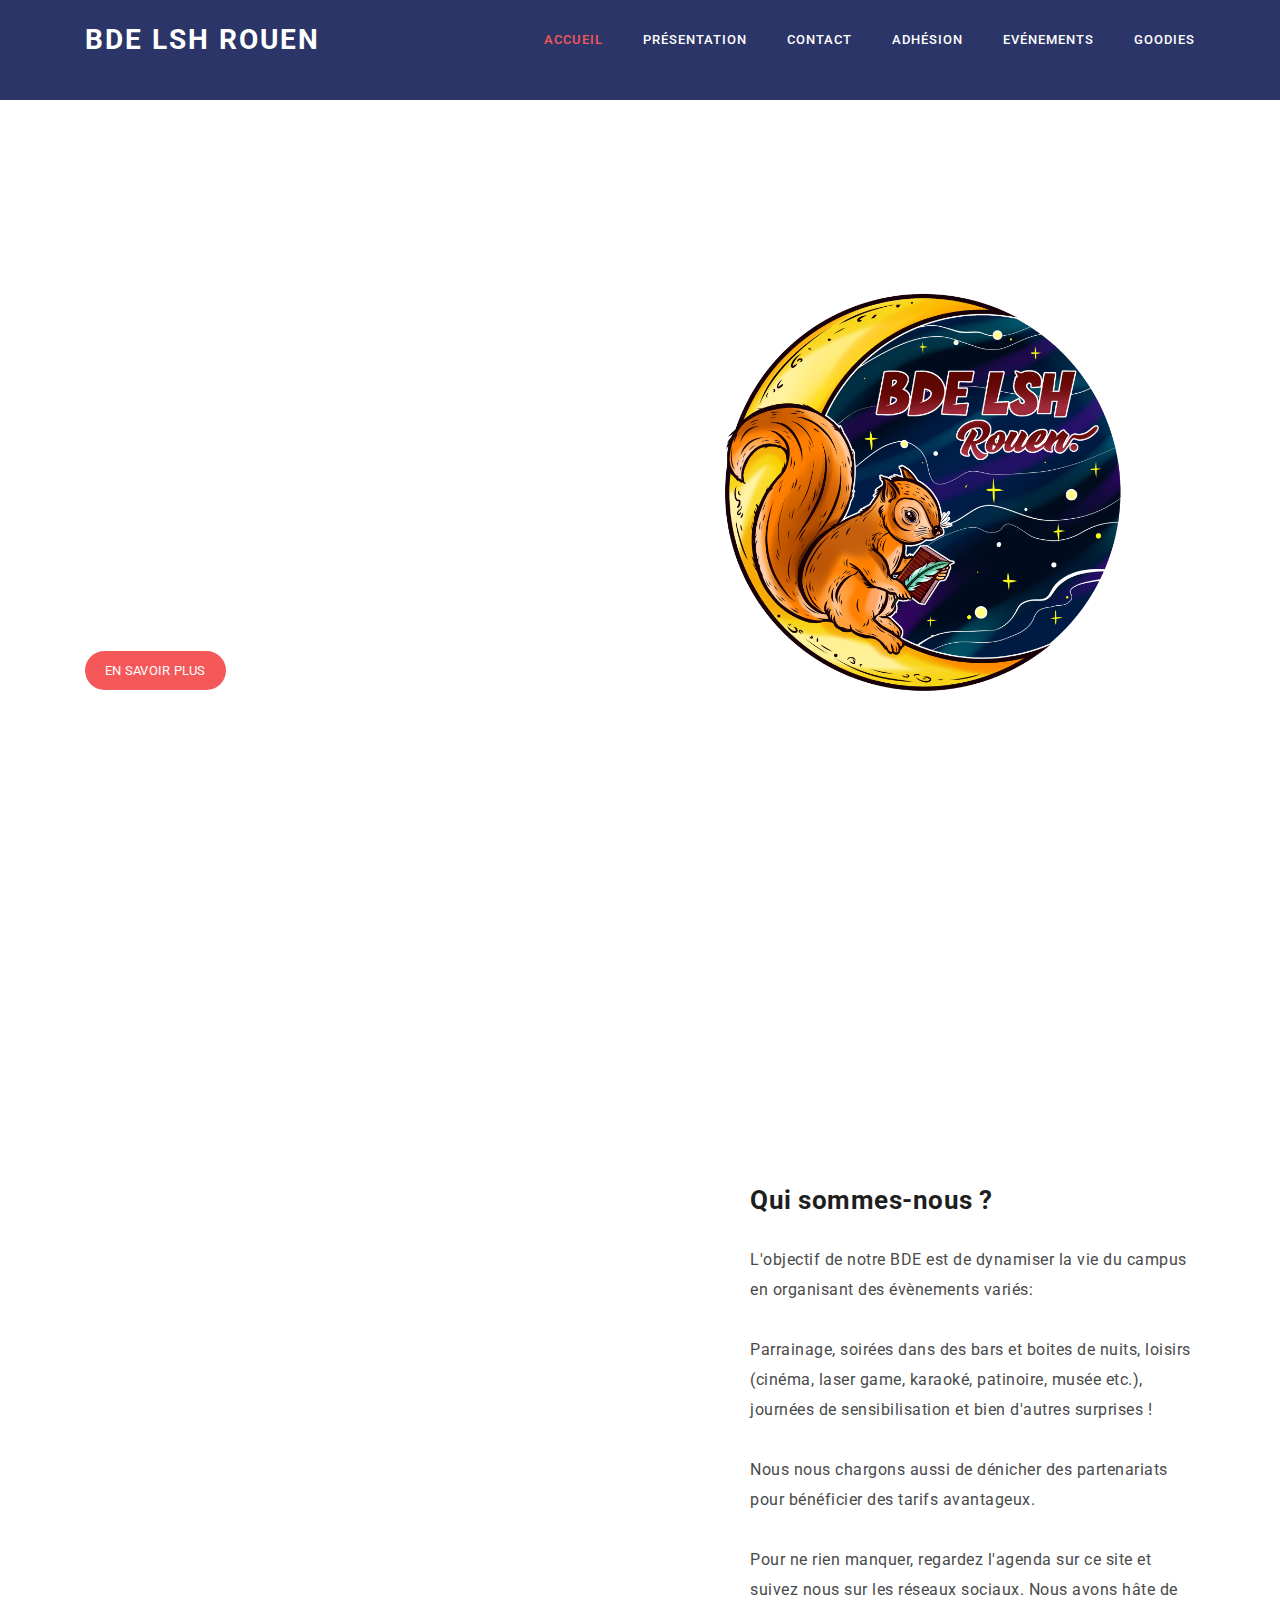
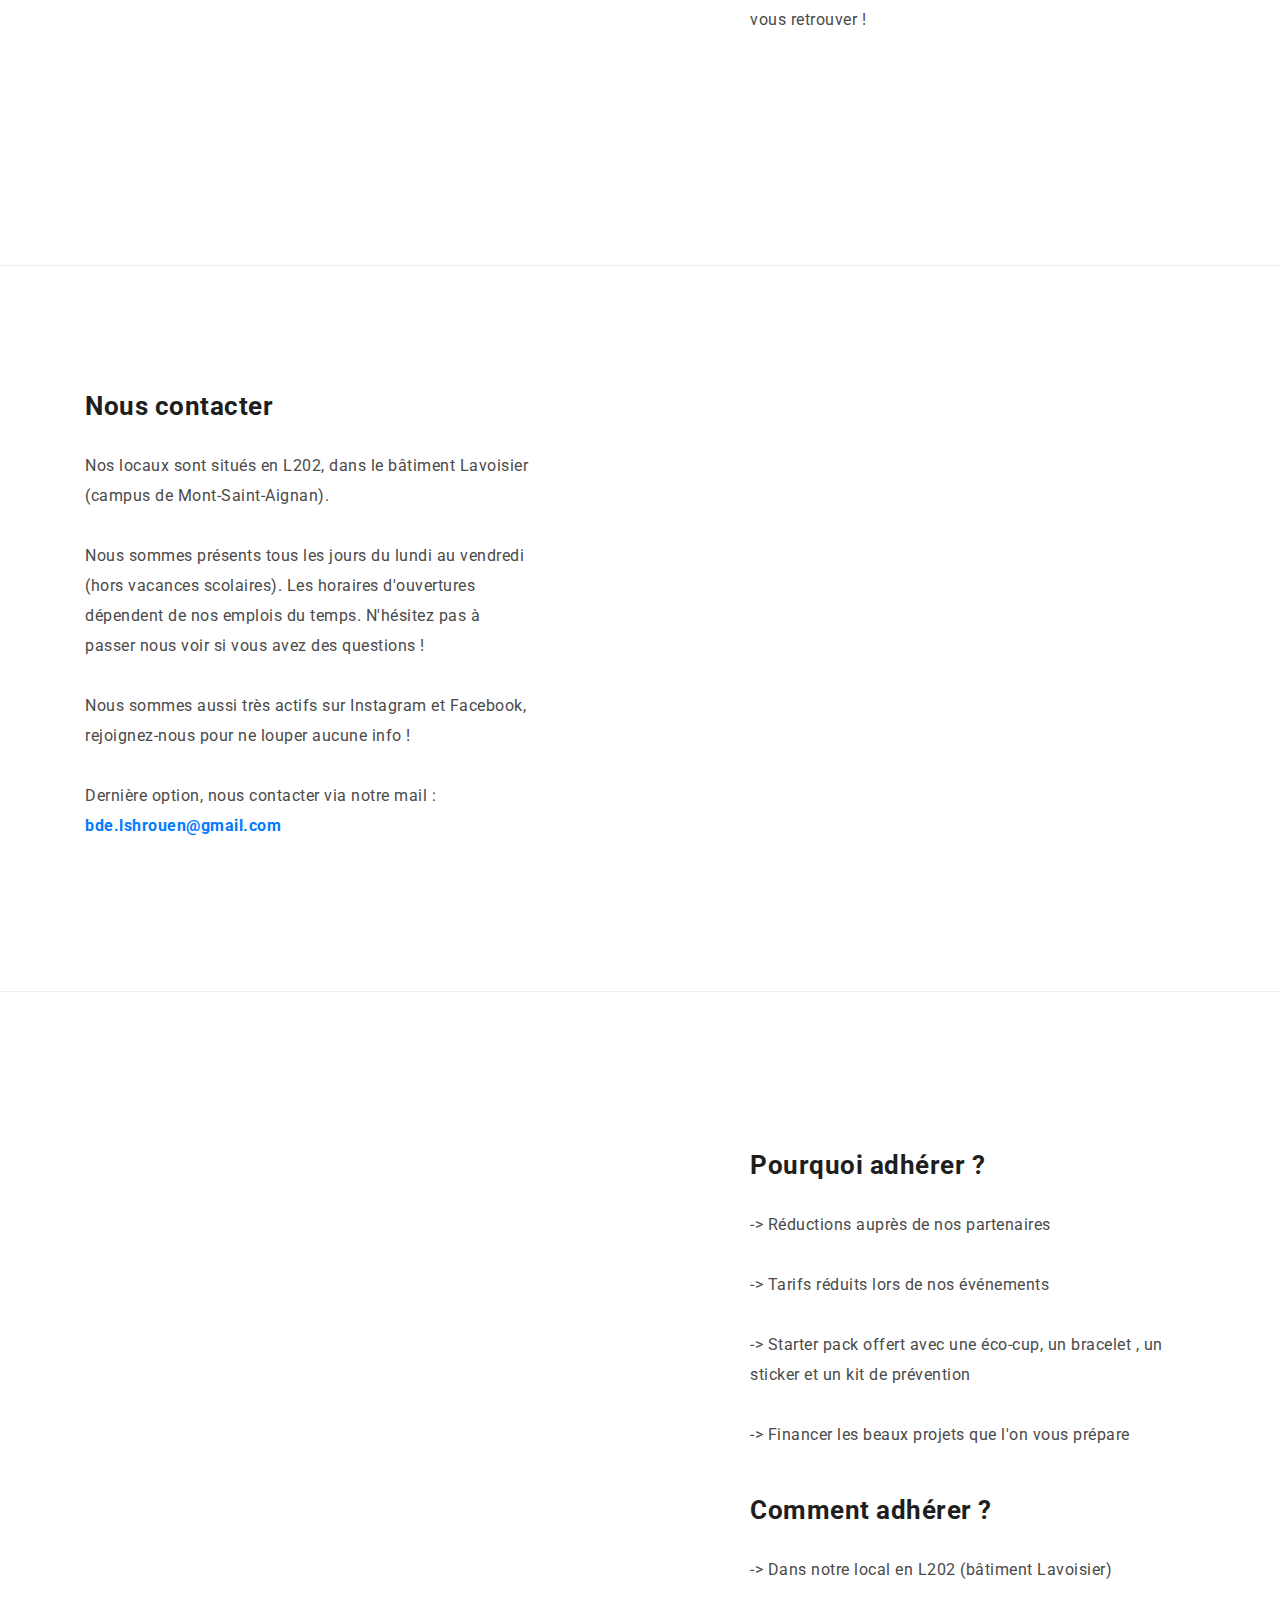
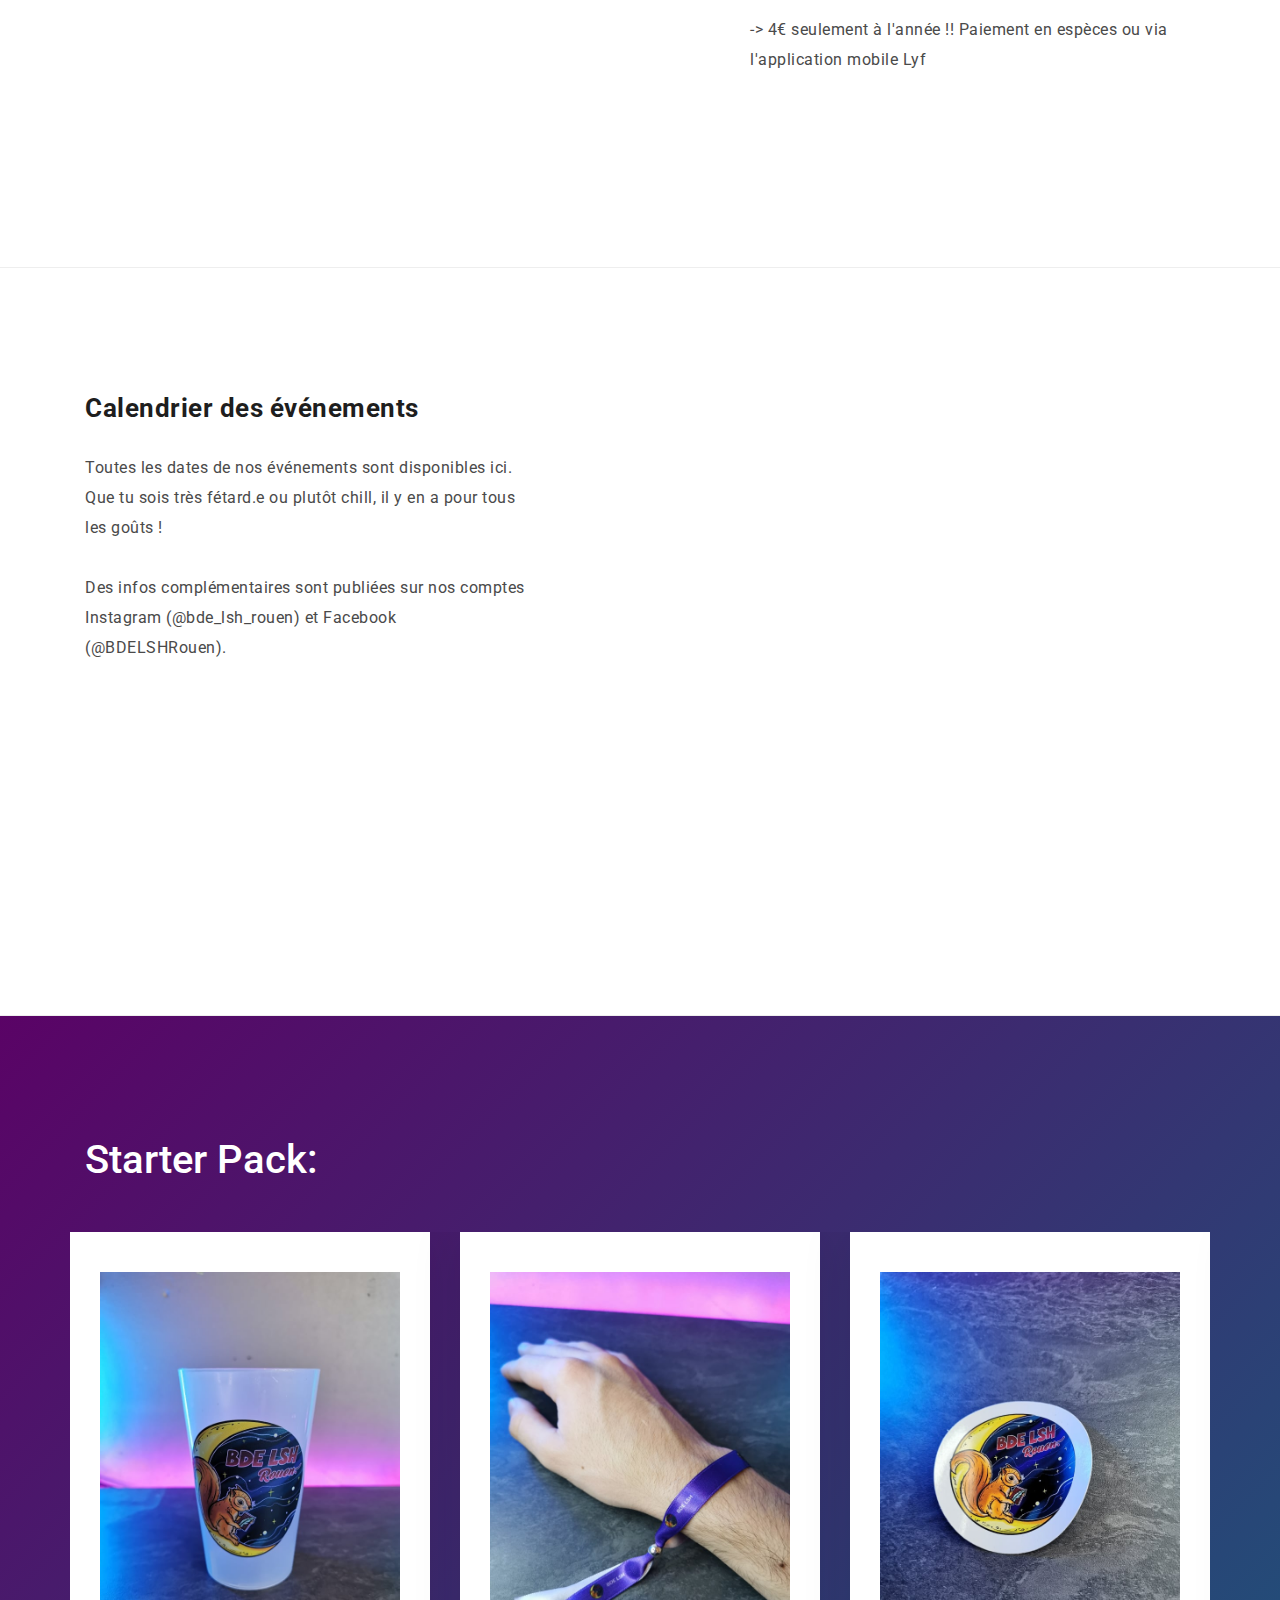
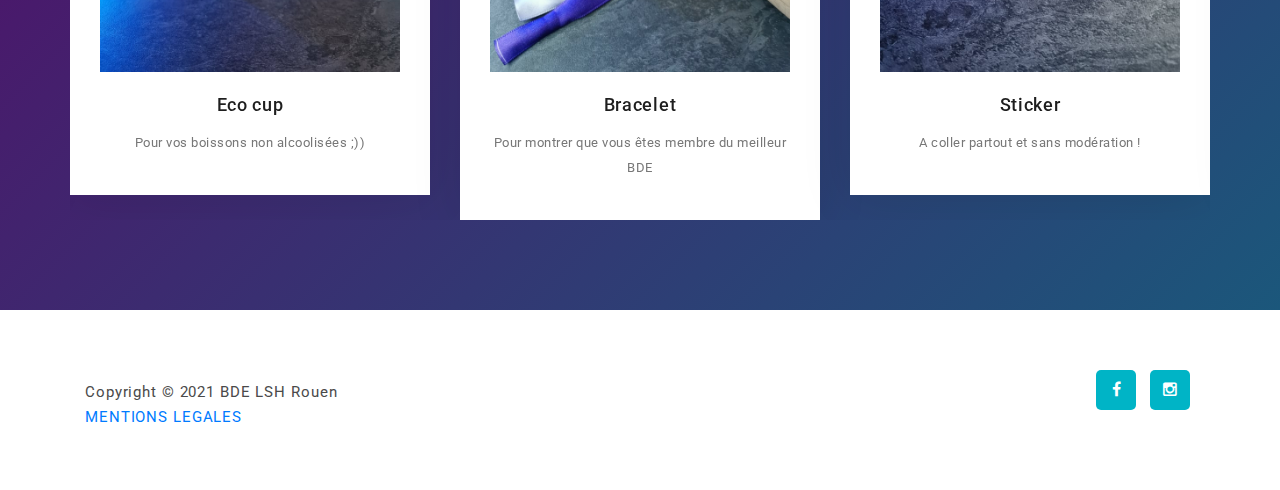
<file: html/index.html>
﻿<!DOCTYPE html>
<html lang="fr">

<head>
    <!--
                              ████
                          ████░░░░████
                        ██░░░░░░░░░░░░████
                      ██░░░░░░░░░░░░░░░░░░██
                      ██░░░░░░░░░░░░░░░░░░██
              ██    ██░░░░░░░░░░░░░░▒▒▒▒░░██
            ████    ██░░░░░░░░░░░░▒▒░░░░▒▒██
            ██░░████░░▒▒░░░░░░░░░░▒▒░░░░██
          ██░░░░░░░░░░▒▒░░░░░░░░▒▒░░░░░░██
        ██░░░░░░░░░░░░▒▒░░░░░░░░▒▒░░░░██
        ██░░░░░░░░░░░░▒▒░░░░░░░░▒▒▒▒██
      ██░░░░░░░░  ░░░░░░▒▒░░░░░░░░██
      ██░░░░░░  ██  ░░░░░░▒▒░░░░░░░░██
    ██░░░░░░░░░░  ░░░░▒▒░░░░▒▒░░░░░░██
    ██░░░░░░░░░░░░░░▒▒░░░░░░░░▒▒░░░░░░██
      ████░░░░░░░░██░░░░░░░░░░░░▒▒░░░░██
          ████████░░░░░░░░░░░░░░░░▒▒░░░░██
        ██▒▒░░    ▒▒░░░░░░▒▒░░░░░░▒▒░░░░██
        ██░░      ▒▒░░░░▒▒░░░░░░░░░░▒▒░░██
      ██░░▒▒░░▒▒▒▒░░░░▒▒░░░░░░░░░░░░▒▒░░██
      ██░░░░▒▒░░░░░░██░░▒▒▒▒░░░░░░░░▒▒██
        ██▒▒░░░░████░░▒▒░░░░░░░░░░░░▒▒██
        ██░░████░░░░░░░░░░░░░░░░░░░░██
        ██░░░░░░░░  ░░░░░░░░░░░░░░░░██
        ██▒▒░░      ░░░░░░░░░░░░░░██
      ████░░▒▒████  ░░▒▒░░░░░░░░██
    ██░░░░████    ██▒▒░░░░░░░░██
      ████      ██░░░░░░██████
              ██░░░░████
                ████
    -->
    <meta charset="utf-8">
    <meta name="viewport" content="width=device-width, initial-scale=1, shrink-to-fit=no">
    <meta name="description" content="">
    <meta name="author" content="Template Mo">
    <link href="https://fonts.googleapis.com/css?family=Roboto:100,300,400,500,700,900" rel="stylesheet">

    <title>BDE LSH Rouen</title>

    <!-- Additional CSS Files -->
    <link rel="stylesheet" type="text/css" href="assets/css/bootstrap.min.css">
    <link rel="stylesheet" type="text/css" href="assets/css/font-awesome.css">
    <link rel="stylesheet" type="text/css" href="assets/css/templatemo-art-factory.css">
    <link rel="stylesheet" type="text/css" href="assets/css/owl-carousel.css">

</head>

<body>


    <!-- ***** Preloader Start ***** -->
    <div id="preloader">
        <div class="jumper">
            <div></div>
            <div></div>
            <div></div>
        </div>
    </div>
    <!-- ***** Preloader End ***** -->
    <!-- ***** Header Area Start ***** -->
    <header class="header-area header-sticky">
        <div class="container">
            <div class="row">
                <div class="col-12">
                    <nav class="main-nav">
                        <!-- ***** Logo Start ***** -->
                        <a class="logo">BDE LSH Rouen</a>
                        <!-- ***** Logo End ***** -->
                        <!-- ***** Menu Start ***** -->
                        <ul class="nav">
                            <li class="scroll-to-section"><a href="#welcome" class="active">Accueil</a></li>
                            <li class="scroll-to-section"><a href="#about">Présentation</a></li>
                            <li class="scroll-to-section"><a href="#contact">Contact</a></li>
                            <li class="scroll-to-section"><a href="#adhesion">Adhésion</a></li>
                            <li class="scroll-to-section"><a href="#event">Evénements</a></li>
                            <li class="scroll-to-section"><a href="#services">Goodies</a></li>

                        </ul>
                        <a class='menu-trigger'>
                            <span>Menu</span>
                        </a>
                        <!-- ***** Menu End ***** -->
                    </nav>
                </div>
            </div>
        </div>
    </header>
    <!-- ***** Header Area End ***** -->
    <!-- ***** Welcome Area Start ***** -->
    <div class="welcome-area" id="welcome">

        <!-- ***** Header Text Start ***** -->
        <div class="header-text">
            <div class="container">
                <div class="row">
                    <div class="left-text col-lg-6 col-md-6 col-sm-12 col-xs-12" data-scroll-reveal="enter left move 30px over 0.6s after 0.3s">
			<h1>Bienvenue au <strong>BDE LSH</strong> Rouen !</h1>
                        <p>
                            Créé en 2021, il réunit les 12 filières de l'UFR LSH: LEA, LLCER (anglais, allemand et espagnol), Histoire, Géographie, Humanités, Lettres modernes, Musicologie, Philosophie, Sciences du langage et Métiers de la culture
                        </p>
                        <a href="#about" class="main-button-slider">En savoir plus</a>
                    </div>
                    <div class="col-lg-6 col-md-6 col-sm-12 col-xs-12" data-scroll-reveal="enter right move 30px over 0.6s after 0.3s">
                        <img src="assets/images/slider-icon.png" class="rounded img-fluid d-block mx-auto" alt="First Vector Graphic">
                    </div>
                </div>
            </div>
        </div>
        <!-- ***** Header Text End ***** -->
    </div>
    <!-- ***** Welcome Area End ***** -->
    <!-- ***** Features Big Item Start ***** -->
    <section class="section" id="about">
        <div class="container">
            <div class="row">
                <div class="col-lg-7 col-md-12 col-sm-12" data-scroll-reveal="enter left move 30px over 0.6s after 0.3s">
                    <img src="assets/images/Banniere_fb.png" class="rounded img-fluid d-block mx-auto" alt="App">
                </div>
                <div class="right-text col-lg-5 col-md-12 col-sm-12 mobile-top-fix">
                    <div class="left-heading">
                        <h5>Qui sommes-nous ?</h5>
                    </div>
                    <div class="left-text">
                        <p>
                            L'objectif de notre BDE est de dynamiser la vie du campus en organisant des évènements variés:<br><br>
                            Parrainage, soirées dans des bars et boites de nuits, loisirs (cinéma, laser game, karaoké, patinoire, musée etc.), journées de sensibilisation et bien d'autres surprises !<br><br>

                            Nous nous chargons aussi de dénicher des partenariats pour bénéficier des tarifs avantageux.<br><br>

                            Pour ne rien manquer, regardez l'agenda sur ce site et suivez nous sur les réseaux sociaux. Nous avons hâte de vous retrouver !
                        </p>
                    </div>
                </div>
            </div>
        </div>
    </section>
    <!-- ***** Features Big Item End ***** -->
    <!-- ***** Features Big Item Start ***** -->
    <section class="section" id="contact">
        <div class="container">
            <div class="row">
                <div class="left-text col-lg-5 col-md-12 col-sm-12 mobile-bottom-fix">
                    <div class="left-heading">
                        <h5>Nous contacter</h5>
                    </div>
                    <div class="left-text">
                        <p>
                            Nos locaux sont situés en L202, dans le bâtiment Lavoisier (campus de Mont-Saint-Aignan).
                            <br><br>
                            Nous sommes présents tous les jours du lundi au vendredi (hors vacances scolaires). Les horaires d'ouvertures dépendent de nos emplois du temps. N'hésitez pas à passer nous voir si vous avez des questions !
                            <br><br>
                            Nous sommes aussi très actifs sur Instagram et Facebook, rejoignez-nous pour ne louper aucune info !
                            <br><br>
                            Dernière option, nous contacter via notre mail : <a href="mailto:bde.lshrouen@gmail.com"><b>bde.lshrouen@gmail.com</b></a>
                        </p>
                    </div>
                </div>
                <div class="right-image col-lg-7 col-md-12 col-sm-12 mobile-bottom-fix-big" data-scroll-reveal="enter right move 30px over 0.6s after 0.3s">
                    <a href="https://www.facebook.com/BDELSHRouen">
                        <img src="assets/images/logo-facebook.png" class="rounded img-fluid d-block mx-auto" alt="App" style="width:200px;height:200px;">
                    </a>
                    <a href="https://www.instagram.com/bde_lsh_rouen/">
                        <img src="assets/images/logo-instagram.png" class="rounded img-fluid d-block mx-auto" alt="App" style="width:200px;height:200px;">
                    </a>
                </div>
            </div>
        </div>
    </section>
    <!-- ***** Features Big Item End ***** -->
    <!-- ***** Features Big Item Start ***** -->
    <section class="section" id="adhesion">
        <div class="container">
            <div class="row">
                <div class="col-lg-7 col-md-12 col-sm-12" data-scroll-reveal="enter left move 30px over 0.6s after 0.3s">
                    <img src="assets/images/Partenaires.png" class="rounded img-fluid d-block mx-auto" alt="App">
                </div>
                <div class="right-text col-lg-5 col-md-12 col-sm-12 mobile-top-fix">
                    <div class="left-heading">
                        <h5>Pourquoi adhérer ?</h5>
                    </div>
                    <div class="left-text">
                        <p>
                            -> Réductions auprès de nos partenaires
                            <br><br>
                            -> Tarifs réduits lors de nos événements
                            <br><br>
                            -> Starter pack offert avec une éco-cup, un bracelet , un sticker et un kit de prévention
                            <br><br>
                            -> Financer les beaux projets que l'on vous prépare
                        </p>
                    </div>
                    <div class="left-heading">
                        <h5>Comment adhérer ?</h5>
                    </div>
                    <div class="left-text">
                        <p>
                            -> Dans notre local en L202 (bâtiment Lavoisier)
                            <br><br>
                            -> 4€ seulement à l'année !!
                            Paiement en espèces ou via l'application mobile Lyf
                        </p>
                    </div>
                </div>
            </div>
        </div>
    </section>
    <!-- ***** Features Big Item End ***** -->
    <!-- ***** Features Big Item Start ***** -->
    <section class="section" id="event">
        <div class="container">
            <div class="row">
                <div class="left-text col-lg-5 col-md-12 col-sm-12 mobile-bottom-fix">
                    <div class="left-heading">
                        <h5>Calendrier des événements</h5>
                    </div>
                    <div class="left-text">
                        <p>
                            Toutes les dates de nos événements sont disponibles ici. Que tu sois très fétard.e ou plutôt chill, il y en a pour tous les goûts !
                            <br><br>
                            Des infos complémentaires sont publiées sur nos  comptes Instagram (@bde_lsh_rouen) et Facebook (@BDELSHRouen).
                        </p>
                    </div>
                </div>
                <div class="right-image col-lg-7 col-md-12 col-sm-12 mobile-bottom-fix-big" data-scroll-reveal="enter right move 30px over 0.6s after 0.3s">
                    <iframe src="https://calendar.google.com/calendar/embed?height=400&wkst=2&bgcolor=%23B39DDB&ctz=Europe%2FParis&title=Ev%C3%A9nements%20du%20BDE%20LSH%20Rouen&showTitle=0&showNav=1&showDate=1&showPrint=0&showTabs=0&showCalendars=0&showTz=0&src=YmRlLmxzaHJvdWVuQGdtYWlsLmNvbQ&color=%238E24AA" style="border-width:0" width="100%" height="500" frameborder="0" scrolling="no"></iframe>

                </div>
            </div>
        </div>
    </section>
    <!-- ***** Features Big Item End ***** -->

    <!-- ***** Features Small Start ***** -->
    <section class="section" id="services">
        <div class="container">
<h1 style="color:white;">Starter Pack:<br><br></h1>
            <div class="row">
                <div class="owl-carousel owl-theme">
                    <div class="item service-item">
                        <div class="">
                            <i><img src="assets/images/gobelet.jpg" alt=""></i>
                        </div>
                        <h5 class="service-title"><br>Eco cup</h5>
                        <p>Pour vos boissons non alcoolisées ;))</p>
                    </div>
                    <div class="item service-item">
                        <div class="">
                            <i><img src="assets/images/bracelet2.jpg" alt=""></i>
                        </div>
                        <h5 class="service-title"><br>Bracelet</h5>
                        <p>Pour montrer que vous êtes membre du meilleur BDE</p>
                    </div>
                    <div class="item service-item">
                        <div class="">
                            <i><img src="assets/images/sticker.jpg" alt=""></i>
                        </div>
                        <h5 class="service-title"><br>Sticker</h5>
                        <p>A coller partout et sans modération !</p>
                    </div>
                </div>
            </div>
        </div>
    </section>
    <!-- ***** Features Small End ***** -->
    <!-- ***** Footer Start ***** -->
    <footer>
        <div class="container">
            <div class="row">
                <div class="col-lg-7 col-md-12 col-sm-12">
                    <p class="copyright">Copyright &copy; 2021 BDE LSH Rouen</br><a href="MentionsLegales.txt">MENTIONS LEGALES</a></p>
                </div>
                <div class="col-lg-5 col-md-12 col-sm-12">
                    <ul class="social">
                        <li><a href="https://www.facebook.com/BDELSHRouen"><i class="fa fa-facebook"></i></a></li>
                        <li><a href="https://www.instagram.com/bde_lsh_rouen/"><i class="fa fa-instagram"></i></a></li>
                    </ul>
                </div>
            </div>
        </div>
    </footer>

    <!-- jQuery -->
    <script src="assets/js/jquery-2.1.0.min.js"></script>

    <!-- Bootstrap -->
    <script src="assets/js/popper.js"></script>
    <script src="assets/js/bootstrap.min.js"></script>

    <!-- Plugins -->
    <script src="assets/js/owl-carousel.js"></script>
    <script src="assets/js/scrollreveal.min.js"></script>
    <script src="assets/js/waypoints.min.js"></script>
    <script src="assets/js/jquery.counterup.min.js"></script>
    <script src="assets/js/imgfix.min.js"></script>

    <!-- Global Init -->
    <script src="assets/js/custom.js"></script>

</body>
</html>
</file>
<file: html/assets/css/templatemo-art-factory.css>
/*

ART FACTORY

https://templatemo.com/tm-537-art-factory

*/

/* 
---------------------------------------------
Table of contents
---------------------------------------------
01. font & reset css
02. reset
03. global styles
04. header
05. welcome
06. features
07. team
08. pricing
09. blog
10. contact
11. footer
12. preloader

--------------------------------------------- 
*/

/* 
---------------------------------------------
font & reset css
--------------------------------------------- 
*/
@import url("https://fonts.googleapis.com/css?family=Roboto:100,300,400,500,700,900");
/* 
---------------------------------------------
reset
--------------------------------------------- 
*/
html,
body,
div,
span,
applet,
object,
iframe,
h1,
h2,
h3,
h4,
h5,
h6,
p,
blockquote,
div pre,
a,
abbr,
acronym,
address,
big,
cite,
code,
del,
dfn,
em,
font,
img,
ins,
kbd,
q,
s,
samp,
small,
strike,
strong,
sub,
sup,
tt,
var,
b,
u,
i,
center,
dl,
dt,
dd,
ol,
ul,
li,
figure,
header,
nav,
section,
article,
aside,
footer,
figcaption {
  margin: 0;
  padding: 0;
  border: 0;
  outline: 0;
}

.clearfix:after {
  content: ".";
  display: block;
  clear: both;
  visibility: hidden;
  line-height: 0;
  height: 0;
}

.clearfix {
  display: inline-block;
}

html[xmlns] .clearfix {
  display: block;
}

* html .clearfix {
  height: 1%;
}

ul,
li {
  padding: 0;
  margin: 0;
  list-style: none;
}

header,
nav,
section,
article,
aside,
footer,
hgroup {
  display: block;
}

* {
  box-sizing: border-box;
}

html,
body {
  font-family: "Roboto", sans-serif;
  font-weight: 400;
  background-color: #fff;
  font-size: 16px;
  -ms-text-size-adjust: 100%;
  -webkit-font-smoothing: antialiased;
  -moz-osx-font-smoothing: grayscale;
}

a {
  text-decoration: none !important;
}

h1,
h2,
h3,
h4,
h5,
h6 {
  margin-top: 0px;
  margin-bottom: 0px;
}

ul {
  margin-bottom: 0px;
}

p {
  font-size: 15px;
  line-height: 25px;
  color: #4a4a4a;
}

/* 
---------------------------------------------
global styles
--------------------------------------------- 
*/
html,
body {
  background: #fff;
  font-family: "Roboto", sans-serif;
}

::selection {
  background: #ff589e;
  color: #fff;
}

::-moz-selection {
  background: #ff589e;
  color: #fff;
}

@media (max-width: 991px) {
  html,
  body {
    overflow-x: hidden;
  }
  .mobile-top-fix {
    margin-top: 30px;
    margin-bottom: 0px;
  }
  .mobile-bottom-fix {
    margin-bottom: 30px;
  }
  .mobile-bottom-fix-big {
    margin-bottom: 60px;
  }
}

a.main-button-slider {
  font-size: 13px;
  border-radius: 20px;
  padding: 12px 20px;
  background-color: #f55858;
  text-transform: uppercase;
  color: #fff;
  letter-spacing: 0.25px;
  -webkit-transition: all 0.3s ease 0s;
  -moz-transition: all 0.3s ease 0s;
  -o-transition: all 0.3s ease 0s;
  transition: all 0.3s ease 0s;
}

a.main-button-slider:hover {
  background-color: #0088e8;
}

a.main-button {
  font-size: 13px;
  border-radius: 20px;
  padding: 12px 20px;
  background-color: #00b4c6;
  text-transform: uppercase;
  color: #fff;
  letter-spacing: 0.25px;
  -webkit-transition: all 0.3s ease 0s;
  -moz-transition: all 0.3s ease 0s;
  -o-transition: all 0.3s ease 0s;
  transition: all 0.3s ease 0s;
}

a.main-button:hover {
  background-color: #0088e8;
}

button.main-button {
  outline: none;
  border: none;
  cursor: pointer;
  font-size: 13px;
  border-radius: 20px;
  padding: 10px 20px;
  background-color: #f55858;
  text-transform: uppercase;
  color: #fff;
  letter-spacing: 0.25px;
  -webkit-transition: all 0.3s ease 0s;
  -moz-transition: all 0.3s ease 0s;
  -o-transition: all 0.3s ease 0s;
  transition: all 0.3s ease 0s;
}

button.main-button:hover {
  background-color: #0088e8;
}

.section-heading h2 {
  text-align: center;
  font-size: 48px;
  font-weight: 300;
  color: #232323;
  margin-bottom: 20px;
}

.section-heading p {
  font-size: 17px;
  color: #777;
  text-align: center;
}

/* 
---------------------------------------------
header
--------------------------------------------- 
*/

.background-header {
  background-color: #fff;
  height: 80px !important;
  position: fixed !important;
  top: 0px;
  left: 0px;
  right: 0px;
  box-shadow: 0px 0px 10px rgba(0, 0, 0, 0.15) !important;
}

.background-header .logo,
.background-header .main-nav .nav li a {
  color: #fff !important;
}

.background-header .main-nav .nav > li:hover > a {
  color: #f55858 !important;
}

.background-header .main-nav .nav > li > ul > li:hover > a {
  color: #f55858 !important;
}

.background-header .nav li a.active {
  color: #f55858 !important;
}

.header-area {
  position: absolute;
  top: 0px;
  left: 0px;
  right: 0px;
  z-index: 100;
  height: 100px;
  -webkit-transition: all 0.5s ease 0s;
  -moz-transition: all 0.5s ease 0s;
  -o-transition: all 0.5s ease 0s;
  transition: all 0.5s ease 0s;
}

.header-area .main-nav {
  min-height: 80px;
  background: transparent;
}

.header-area .main-nav .logo {
  line-height: 80px;
  color: #fff;
  font-size: 28px;
  font-weight: 700;
  text-transform: uppercase;
  letter-spacing: 2px;
  float: left;
  -webkit-transition: all 0.3s ease 0s;
  -moz-transition: all 0.3s ease 0s;
  -o-transition: all 0.3s ease 0s;
  transition: all 0.3s ease 0s;
}

.header-area .main-nav .nav {
  float: right;
  margin-top: 27px;
  margin-left: 20px;
  margin-right: 0px;
  -webkit-transition: all 0.3s ease 0s;
  -moz-transition: all 0.3s ease 0s;
  -o-transition: all 0.3s ease 0s;
  transition: all 0.3s ease 0s;
  position: relative;
  z-index: 999;
}

.header-area .main-nav .nav li {
  padding-left: 20px;
  padding-right: 20px;
}

.header-area .main-nav .nav li:last-child {
  padding-right: 0px;
}

.header-area .main-nav .nav li a {
  display: block;
  font-weight: 500;
  font-size: 13px;
  color: #fff;
  text-transform: uppercase;
  -webkit-transition: all 0.3s ease 0s;
  -moz-transition: all 0.3s ease 0s;
  -o-transition: all 0.3s ease 0s;
  transition: all 0.3s ease 0s;
  height: 40px;
  line-height: 40px;
  border: transparent;
  letter-spacing: 1px;
}

.header-area .main-nav .nav li:hover a {
  color: #f55858;
}

.header-area .main-nav .nav li.submenu {
  position: relative;
  padding-right: 35px;
}

.header-area .main-nav .nav li.submenu:after {
  font-family: FontAwesome;
  content: "\f107";
  font-size: 12px;
  color: #fff;
  position: absolute;
  right: 18px;
  top: 12px;
}

.header-area.background-header .main-nav .nav li.submenu:after {
  color: #000;
}

.header-area .main-nav .nav li.submenu ul {
  position: absolute;
  width: 200px;
  box-shadow: 0 2px 28px 0 rgba(0, 0, 0, 0.06);
  overflow: hidden;
  top: 40px;
  opacity: 0;
  transform: translateY(-2em);
  visibility: hidden;
  z-index: -1;
  transition: all 0.3s ease-in-out 0s, visibility 0s linear 0.3s,
    z-index 0s linear 0.01s;
}

.header-area .main-nav .nav li.submenu ul li {
  margin-left: 0px;
  padding-left: 0px;
  padding-right: 0px;
}

.header-area .main-nav .nav li.submenu ul li a {
  display: block;
  background: #fff;
  color: #3b566e;
  padding-left: 20px;
  height: 40px;
  line-height: 40px;
  -webkit-transition: all 0.3s ease 0s;
  -moz-transition: all 0.3s ease 0s;
  -o-transition: all 0.3s ease 0s;
  transition: all 0.3s ease 0s;
  position: relative;
  font-size: 13px;
  border-bottom: 1px solid #f5f5f5;
}

.header-area .main-nav .nav li.submenu ul li a:before {
  content: "";
  position: absolute;
  width: 0px;
  height: 40px;
  left: 0px;
  top: 0px;
  bottom: 0px;
  -webkit-transition: all 0.3s ease 0s;
  -moz-transition: all 0.3s ease 0s;
  -o-transition: all 0.3s ease 0s;
  transition: all 0.3s ease 0s;
  background: #f55858;
}

.header-area .main-nav .nav li.submenu ul li a:hover {
  background: #fff;
  color: #f55858;
  padding-left: 25px;
}

.header-area .main-nav .nav li.submenu ul li a:hover:before {
  width: 3px;
}

.header-area .main-nav .nav li.submenu:hover ul {
  visibility: visible;
  opacity: 1;
  z-index: 1;
  transform: translateY(0%);
  transition-delay: 0s, 0s, 0.3s;
}

.header-area .main-nav .menu-trigger {
  cursor: pointer;
  display: block;
  position: absolute;
  top: 23px;
  width: 32px;
  height: 40px;
  text-indent: -9999em;
  z-index: 99;
  right: 40px;
  display: none;
}

.header-area .main-nav .menu-trigger span,
.header-area .main-nav .menu-trigger span:before,
.header-area .main-nav .menu-trigger span:after {
  -moz-transition: all 0.4s;
  -o-transition: all 0.4s;
  -webkit-transition: all 0.4s;
  transition: all 0.4s;
  background-color: #fff;
  display: block;
  position: absolute;
  width: 30px;
  height: 2px;
  left: 0;
}

.background-header .main-nav .menu-trigger span,
.background-header .main-nav .menu-trigger span:before,
.background-header .main-nav .menu-trigger span:after {
  background-color: #1e1e1e;
}

.header-area .main-nav .menu-trigger span:before,
.header-area .main-nav .menu-trigger span:after {
  -moz-transition: all 0.4s;
  -o-transition: all 0.4s;
  -webkit-transition: all 0.4s;
  transition: all 0.4s;
  background-color: #fff;
  display: block;
  position: absolute;
  width: 30px;
  height: 2px;
  left: 0;
  width: 75%;
}

.background-header .main-nav .menu-trigger span:before,
.background-header .main-nav .menu-trigger span:after {
  background-color: #1e1e1e;
}

.header-area .main-nav .menu-trigger span:before,
.header-area .main-nav .menu-trigger span:after {
  content: "";
}

.header-area .main-nav .menu-trigger span {
  top: 16px;
}

.header-area .main-nav .menu-trigger span:before {
  -moz-transform-origin: 33% 100%;
  -ms-transform-origin: 33% 100%;
  -webkit-transform-origin: 33% 100%;
  transform-origin: 33% 100%;
  top: -10px;
  z-index: 10;
}

.header-area .main-nav .menu-trigger span:after {
  -moz-transform-origin: 33% 0;
  -ms-transform-origin: 33% 0;
  -webkit-transform-origin: 33% 0;
  transform-origin: 33% 0;
  top: 10px;
}

.header-area .main-nav .menu-trigger.active span,
.header-area .main-nav .menu-trigger.active span:before,
.header-area .main-nav .menu-trigger.active span:after {
  background-color: transparent;
  width: 100%;
}

.header-area .main-nav .menu-trigger.active span:before {
  -moz-transform: translateY(6px) translateX(1px) rotate(45deg);
  -ms-transform: translateY(6px) translateX(1px) rotate(45deg);
  -webkit-transform: translateY(6px) translateX(1px) rotate(45deg);
  transform: translateY(6px) translateX(1px) rotate(45deg);
  background-color: #fff;
}

.background-header .main-nav .menu-trigger.active span:before {
  background-color: #1e1e1e;
}

.header-area .main-nav .menu-trigger.active span:after {
  -moz-transform: translateY(-6px) translateX(1px) rotate(-45deg);
  -ms-transform: translateY(-6px) translateX(1px) rotate(-45deg);
  -webkit-transform: translateY(-6px) translateX(1px) rotate(-45deg);
  transform: translateY(-6px) translateX(1px) rotate(-45deg);
  background-color: #fff;
}

.background-header .main-nav .menu-trigger.active span:after {
  background-color: #1e1e1e;
}

.header-area.header-sticky {
    min-height: 80px;
    background-color: #2c3568;
}

.header-area.header-sticky .nav {
  margin-top: 20px !important;
}

.header-area.header-sticky .nav li a.active {
  color: #f55858;
}

@media (max-width: 1200px) {
  .header-area .main-nav .nav li {
    padding-left: 12px;
    padding-right: 12px;
  }
  .header-area .main-nav:before {
    display: none;
  }
}

@media (max-width: 991px) {
  .header-area {
    padding: 0px 15px;
    height: 80px;
    box-shadow: none;
    text-align: center;
  }
  .header-area .container {
    padding: 0px;
  }
  .header-area .logo {
    margin-left: 30px;
  }
  .header-area .menu-trigger {
    display: block !important;
  }
  .header-area .main-nav {
    overflow: hidden;
  }
  .header-area .main-nav .nav {
    float: none;
    width: 100%;
    margin-top: 80px !important;
    display: none;
    -webkit-transition: all 0s ease 0s;
    -moz-transition: all 0s ease 0s;
    -o-transition: all 0s ease 0s;
    transition: all 0s ease 0s;
    margin-left: 0px;
  }
  .header-area .main-nav .nav li:first-child {
    border-top: 1px solid #eee;
  }
  .header-area .main-nav .nav li {
    width: 100%;
    background: #fff;
    border-bottom: 1px solid #eee;
    padding-left: 0px !important;
    padding-right: 0px !important;
  }
  .header-area .main-nav .nav li a {
    height: 50px !important;
    line-height: 50px !important;
    padding: 0px !important;
    border: none !important;
    background: #fff !important;
    color: #3b566e !important;
  }
  .header-area .main-nav .nav li a:hover {
    background: #eee !important;
  }
  .header-area .main-nav .nav > li > a:hover,
  .header-area .main-nav .nav .submenu > ul > li > a:hover {
    color: #f55858;
  }
  .header-area .main-nav .nav li.submenu ul {
    position: relative;
    visibility: inherit;
    opacity: 1;
    z-index: 1;
    transform: translateY(0%);
    transition-delay: 0s, 0s, 0.3s;
    top: 0px;
    width: 100%;
    box-shadow: none;
    height: 0px;
  }
  .header-area .main-nav .nav li.submenu ul li a {
    font-size: 12px;
    font-weight: 400;
  }
  .header-area .main-nav .nav li.submenu ul li a:hover:before {
    width: 0px;
  }
  .header-area .main-nav .nav li.submenu ul.active {
    height: auto !important;
  }
  .header-area .main-nav .nav li.submenu:after {
    color: #3b566e;
    right: 25px;
    font-size: 14px;
    top: 15px;
  }
  .header-area .main-nav .nav li.submenu:hover ul,
  .header-area .main-nav .nav li.submenu:focus ul {
    height: 0px;
  }
}

@media (min-width: 992px) {
  .header-area .main-nav .nav {
    display: flex !important;
  }
}

/* 
---------------------------------------------
welcome
--------------------------------------------- 
*/
#welcome {
    overflow: hidden;
    position: relative;
    display: flex;
    align-items: center;
    justify-content: center;
    background-image: url(https://wallpaperaccess.com/full/1630432.jpg);
    background-repeat: no-repeat;
    /*

      background-image: url(../images/banner-bg.jpg);


TRY IT ... with or without CENTER CENTER
  background-position: center center; 
*/
    background-size: cover;
    width: 100%;
    height: 110vh;
}

.welcome-area .header-text {
  padding-top: 15vmin;
  position: absolute;
  top: 50%;
  transform: translateY(-60%);
  text-align: left;
  width: 100%;
}

.welcome-area .header-text .left-text {
  align-self: center;
}

.welcome-area .header-text h1 {
  font-weight: 400;
  font-size: 64px;
  line-height: 80px;
  letter-spacing: 1.4px;
  margin-bottom: 30px;
  color: #fff;
}

.welcome-area .header-text p {
  font-weight: 300;
  font-size: 17px;
  color: #fff;
  line-height: 30px;
  letter-spacing: 0.25px;
  margin-bottom: 40px;
  position: relative;
}

@media (max-width: 991px) {
  .welcome-area .header-text {
    top: 55% !important;
    transform: perspective(1px) translateY(-60%) !important;
  }
  .welcome-area .header-text h1 {
    font-size: 36px;
    line-height: 50px;
    color: #fff;
    margin-bottom: 15px;
  }
  .welcome-area .header-text h1 span {
    color: #fff;
  }
  .welcome-area .header-text p {
    color: #fff;
    margin-bottom: 30px;
  }
}

@media (max-width: 820px) {
  .welcome-area .header-text {
    top: 55% !important;
    transform: perspective(1px) translateY(-60%) !important;
  }
  .welcome-area .header-text h1 {
    font-size: 36px;
    line-height: 50px;
    margin-bottom: 15px;
  }
  .welcome-area .header-text p {
    margin-bottom: 30px;
  }
}

@media (max-width: 765px) {
  .welcome-area {
    margin-bottom: 100px;
  }
  .welcome-area .header-text {
    top: 55% !important;
    transform: perspective(1px) translateY(-50%) !important;
    text-align: center;
  }
  .welcome-area .header-text .buttons {
    display: none;
  }
  .welcome-area .header-text h1 {
    font-weight: 600;
    font-size: 24px !important;
    line-height: 30px !important;
    margin-bottom: 20px !important;
  }
  .welcome-area .header-text h1 span {
    color: #fff;
  }
  .welcome-area .header-text p {
    text-align: center;
    color: #fff;
    font-size: 14px;
    line-height: 22px;
    margin-bottom: 40px;
  }
  .welcome-area .header-text img {
    width: 80%;
    margin-top: 20px;
  }
}

/*
---------------------------------------------
contact
---------------------------------------------
*/

#contact {
  padding: 120px 0px;
  border-bottom: 1px solid #eee;
}

@media (max-width: 765px) {
  #contact {
    padding: 20px 0px 120px 0px;
  }
}

#contact .right-text {
  align-self: center;
}

#contact .right-text p {
  margin-bottom: 40px;
}

#contact2 {
  padding: 120px 0px;
}

#contact2 .right-image {
  align-self: center;
}

#contact h5,
#contact2 h5 {
  font-size: 26px;
  font-weight: 700;
  color: #1e1e1e;
  line-height: 40px;
  margin-bottom: 25px;
  letter-spacing: 0.5px;
}

#contact p,
#contact2 p {
  margin-bottom: 30px;
  font-size: 16px;
  line-height: 30px;
  letter-spacing: 0.5px;
}

#contact2 ul li img {
  display: inline;
  float: left;
}

#contact2 ul li .text {
  margin-left: 80px;
}

#contact2 ul li .text h6 {
  padding-top: 12px;
  font-size: 21px;
  font-weight: 500;
  color: #1e1e1e;
  margin-bottom: 20px;
}


/*
---------------------------------------------
adhesion
---------------------------------------------
*/

#adhesion {
    padding: 120px 0px;
    border-bottom: 1px solid #eee;
}

@media (max-width: 765px) {
    #adhesion {
        padding: 20px 0px 120px 0px;
    }
}

#adhesion .right-text {
    align-self: center;
}

    #adhesion .right-text p {
        margin-bottom: 40px;
    }

#adhesion2 {
    padding: 120px 0px;
}

    #adhesion2 .right-image {
        align-self: center;
    }

    #adhesion h5,
    #adhesion2 h5 {
        font-size: 26px;
        font-weight: 700;
        color: #1e1e1e;
        line-height: 40px;
        margin-bottom: 25px;
        letter-spacing: 0.5px;
    }

    #adhesion p,
    #adhesion2 p {
        margin-bottom: 30px;
        font-size: 16px;
        line-height: 30px;
        letter-spacing: 0.5px;
    }

    #adhesion2 ul li img {
        display: inline;
        float: left;
    }

    #adhesion2 ul li .text {
        margin-left: 80px;
    }

        #adhesion2 ul li .text h6 {
            padding-top: 12px;
            font-size: 21px;
            font-weight: 500;
            color: #1e1e1e;
            margin-bottom: 20px;
        }



/*
---------------------------------------------
about
---------------------------------------------
*/

#about {
    padding: 120px 0px;
    border-bottom: 1px solid #eee;
}

@media (max-width: 765px) {
    #about {
        padding: 20px 0px 120px 0px;
    }
}

#about .right-text {
    align-self: center;
}

    #about .right-text p {
        margin-bottom: 40px;
    }

#about2 {
    padding: 120px 0px;
}

    #about2 .right-image {
        align-self: center;
    }

    #about h5,
    #about2 h5 {
        font-size: 26px;
        font-weight: 700;
        color: #1e1e1e;
        line-height: 40px;
        margin-bottom: 25px;
        letter-spacing: 0.5px;
    }

    #about p,
    #about2 p {
        margin-bottom: 30px;
        font-size: 16px;
        line-height: 30px;
        letter-spacing: 0.5px;
    }

    #about2 ul li img {
        display: inline;
        float: left;
    }

    #about2 ul li .text {
        margin-left: 80px;
    }

        #about2 ul li .text h6 {
            padding-top: 12px;
            font-size: 21px;
            font-weight: 500;
            color: #1e1e1e;
            margin-bottom: 20px;
        }




/*
---------------------------------------------
event
---------------------------------------------
*/

#event {
    padding: 120px 0px;
    border-bottom: 1px solid #eee;
}

@media (max-width: 765px) {
    #event {
        padding: 20px 0px 120px 0px;
    }
}

#event .right-text {
    align-self: center;
}

    #event .right-text p {
        margin-bottom: 40px;
    }

#event2 {
    padding: 120px 0px;
}

    #event2 .right-image {
        align-self: center;
    }

    #event h5,
    #event2 h5 {
        font-size: 26px;
        font-weight: 700;
        color: #1e1e1e;
        line-height: 40px;
        margin-bottom: 25px;
        letter-spacing: 0.5px;
    }

    #event p,
    #event2 p {
        margin-bottom: 30px;
        font-size: 16px;
        line-height: 30px;
        letter-spacing: 0.5px;
    }

    #event2 ul li img {
        display: inline;
        float: left;
    }

    #event2 ul li .text {
        margin-left: 80px;
    }

        #event2 ul li .text h6 {
            padding-top: 12px;
            font-size: 21px;
            font-weight: 500;
            color: #1e1e1e;
            margin-bottom: 20px;
        }


/* 
---------------------------------------------
services
--------------------------------------------- 
*/
#services {
    position: relative;
    padding: 120px 0px 90px 0px;
    background: rgba(0, 136, 232, 1);
    background: -moz-linear-gradient( -45deg, rgba(0, 136, 232, 1) 0%, rgba(0, 182, 198, 1) 0%, rgba(0, 136, 232, 1) 100% );
    background: -webkit-gradient( left top, right bottom, color-stop(0%, rgba(0, 136, 232, 1)), color-stop(0%, rgba(0, 182, 198, 1)), color-stop(100%, rgba(0, 136, 232, 1)) );
    background: -webkit-linear-gradient( -45deg, rgba(0, 136, 232, 1) 0%, rgba(0, 182, 198, 1) 0%, rgba(0, 136, 232, 1) 100% );
    background: -o-linear-gradient( -45deg, rgba(0, 136, 232, 1) 0%, rgba(0, 182, 198, 1) 0%, rgba(0, 136, 232, 1) 100% );
    background: -ms-linear-gradient( -45deg, rgba(0, 136, 232, 1) 0%, rgba(0, 182, 198, 1) 0%, rgba(0, 136, 232, 1) 100% );
    background: linear-gradient( 135deg, rgb(0, 136, 232) 0%, rgb(90, 3, 102) 0%, rgb(27, 87, 123) 100% ) ;
    filter: progid:DXImageTransform.Microsoft.gradient( startColorstr='#0088e8', endColorstr='#0088e8', GradientType=1 );
}

.service-item {
  cursor: pointer;
  display: block;
  background: #ffffff;
  box-shadow: 0 2px 48px 0 rgba(0, 0, 0, 0.1);
  padding: 40px 30px;
  text-align: center;
  -webkit-transition: all 0.3s ease 0s;
  -moz-transition: all 0.3s ease 0s;
  -o-transition: all 0.3s ease 0s;
  transition: all 0.3s ease 0s;
  position: relative;
}

@media screen and (max-width: 920px) {
  .service-item {
    margin: 0px 30px !important;
  }
}

.service-item:hover .icon,
.service-item:hover a.main-button {
  background-color: #0088e8;
}

.service-item .icon {
  text-align: center;
  -webkit-transition: all 0.3s ease 0s;
  -moz-transition: all 0.3s ease 0s;
  -o-transition: all 0.3s ease 0s;
  transition: all 0.3s ease 0s;
  width: 100px;
  height: 100px;
  line-height: 100px;
  margin: auto;
  position: relative;
  margin-bottom: 30px;
  background: #00b4c6;
  -webkit-border-radius: 50%;
  -moz-border-radius: 50%;
  border-radius: 50%;
  position: relative;
}

.service-item .icon img {
  max-width: 50px;
  position: absolute;
  top: 50%;
  left: 50%;
  transform: translate(-50%, -50%);
}

.service-item .service-title {
  font-weight: 500;
  font-size: 18px;
  color: #1e1e1e;
  letter-spacing: 0.7px;
  margin-bottom: 15px;
  position: relative;
  z-index: 2;
}

.service-item p {
  font-weight: 400;
  font-size: 13px;
  color: #777;
  letter-spacing: 0.5px;
  line-height: 25px;
  position: relative;
  z-index: 2;
}

.service-item a.main-button {
  margin-top: 30px;
  display: inline-block;
}

.owl-carousel .owl-dots {
  margin-top: 60px;
  text-align: center;
  align-self: center;
}

.owl-carousel button.owl-dot span {
  border-radius: 50%;
  background-color: #fff;
  width: 5px;
  height: 5px;
  display: inline-block;
  margin: 0px 5px;
}

.owl-carousel button.active span {
  width: 8px;
  height: 8px;
  padding-top: 1.5px;
}

.owl-carousel {
  position: relative;
}

.owl-carousel .owl-nav button.owl-next span {
  top: 32%;
  border-radius: 50%;
  font-size: 36px;
  color: #fff;
  right: -80px;
  width: 60px;
  height: 60px;
  line-height: 60px;
  text-align: center;
  display: inline-block;
  background-color: rgba(250, 250, 250, 0.15);
  position: absolute;
}

.owl-carousel .owl-nav button.owl-prev span {
  top: 32%;
  border-radius: 50%;
  font-size: 36px;
  color: #fff;
  left: -80px;
  width: 60px;
  height: 60px;
  line-height: 60px;
  text-align: center;
  display: inline-block;
  background-color: rgba(250, 250, 250, 0.15);
  position: absolute;
}

@media screen and (max-width: 1320px) {
  .owl-carousel .owl-nav {
    display: none !important;
  }
}

/*
---------------------------------------------
accordions
---------------------------------------------
*/

#frequently-question {
  padding: 120px 0px;
}

#frequently-question .section-heading p {
  margin-bottom: 80px;
}

#frequently-question .left-text {
  align-self: center !important;
}

#frequently-question .left-text h5 {
  font-size: 26px;
  font-weight: 700;
  color: #1e1e1e;
  line-height: 40px;
  margin-bottom: 25px;
  letter-spacing: 0.5px;
}

#frequently-question .left-text p {
  margin-bottom: 30px;
  font-size: 16px;
  line-height: 30px;
  letter-spacing: 0.5px;
}

#frequently-question .left-text span {
  font-size: 16px;
  color: #4a4a4a;
  margin-bottom: 50px;
  display: block;
}

#frequently-question .left-text span a {
  font-weight: 500;
}

@media (max-width: 765px) {
  #frequently-question .left-text {
    margin-bottom: 60px;
  }
}

.accordions {
  background-color: #f7f7f7;
}
.accordion-head {
  padding: 20px;
  font-size: 20px;
  cursor: pointer;
  transition: color 200ms ease-in-out;
  border-bottom: 1px solid #fff;
}
@media screen and (min-width: 768px) {
  .accordion-head {
    padding: 1rem;
    font-size: 1.2rem;
  }
}
.accordion-head .icon {
  float: right;
  transition: transform 200ms ease-in-out;
}
.accordion-head.is-open {
  color: #0088e8;
  border-bottom: none;
}
.accordion-head.is-open .icon {
  transform: rotate(45deg);
}
.accordion-body {
  overflow: hidden;
  height: 0;
  transition: height 300ms ease-in-out;
  border-bottom: 1px solid #fff;
}
.accordion-body > .content {
  padding: 20px;
  padding-top: 0;
}

/* 
---------------------------------------------
contact
--------------------------------------------- 
*/

#contact-us .container-fluid {
  padding-right: 0px;
  padding-left: 0px;
  overflow-x: hidden;
}

#contact-us .col-lg-6 {
  padding-left: 0px;
  padding-right: 0px;
}

#contact-us h5 {
  font-weight: 500;
  font-size: 18px;
  color: #1e1e1e;
  letter-spacing: 0.25px;
  line-height: 26px;
}

.contact-text {
  font-weight: 400;
  font-size: 14px;
  color: #6f8ba4;
  letter-spacing: 0.6px;
  line-height: 26px;
}

.contact-text p {
  margin-bottom: 28px;
}

.contact-field {
  background-color: rgba(250, 250, 250, 0.3);
}

.contact-form {
  padding: 100px;
  background: rgba(0, 136, 232, 1);
  background: -moz-linear-gradient(
    -45deg,
    rgba(0, 136, 232, 1) 0%,
    rgba(0, 182, 198, 1) 0%,
    rgba(0, 136, 232, 1) 100%
  );
  background: -webkit-gradient(
    left top,
    right bottom,
    color-stop(0%, rgba(0, 136, 232, 1)),
    color-stop(0%, rgba(0, 182, 198, 1)),
    color-stop(100%, rgba(0, 136, 232, 1))
  );
  background: -webkit-linear-gradient(
    -45deg,
    rgba(0, 136, 232, 1) 0%,
    rgba(0, 182, 198, 1) 0%,
    rgba(0, 136, 232, 1) 100%
  );
  background: -o-linear-gradient(
    -45deg,
    rgba(0, 136, 232, 1) 0%,
    rgba(0, 182, 198, 1) 0%,
    rgba(0, 136, 232, 1) 100%
  );
  background: -ms-linear-gradient(
    -45deg,
    rgba(0, 136, 232, 1) 0%,
    rgba(0, 182, 198, 1) 0%,
    rgba(0, 136, 232, 1) 100%
  );
  background: linear-gradient(
    135deg,
    rgba(0, 136, 232, 1) 0%,
    rgba(0, 182, 198, 1) 0%,
    rgba(0, 136, 232, 1) 100%
  );
  filter: progid:DXImageTransform.Microsoft.gradient( startColorstr='#0088e8', endColorstr='#0088e8', GradientType=1 );
}

@media (max-width: 765px) {
  .contact-form {
    padding: 60px;
    margin-top: -7px;
  }
}

.contact-form input,
.contact-form textarea {
  color: #777;
  font-size: 14px;
  border: none;
  width: 100%;
  height: 50px;
  outline: none;
  padding-left: 20px;
  padding-right: 20px;
  border-radius: 0px;
  -webkit-appearance: none;
  -moz-appearance: none;
  appearance: none;
  margin-bottom: 30px;
}

.contact-form textarea {
  height: 150px;
  resize: none;
  padding: 20px;
}

.contact-form {
  text-align: center;
}

.contact-form ::-webkit-input-placeholder {
  /* Edge */
  color: #fff;
}

.contact-form :-ms-input-placeholder {
  /* Internet Explorer 10-11 */
  color: #fff;
}

.contact-form ::placeholder {
  color: #fff;
}

/* 
---------------------------------------------
footer
--------------------------------------------- 
*/
footer {
  background-color: #fff;
  padding: 60px 0px;
}

footer .social {
  overflow: hidden;
  text-align: right;
}

footer .social li {
  margin: 0px 5px;
  display: inline-block;
}

footer .social li a {
  color: #fff;
  text-align: center;
  background-color: #00b4c6;
  width: 40px;
  height: 40px;
  line-height: 40px;
  border-radius: 5px;
  display: inline-block;
  font-size: 16px;
  -webkit-transition: all 0.3s ease 0s;
  -moz-transition: all 0.3s ease 0s;
  -o-transition: all 0.3s ease 0s;
  transition: all 0.3s ease 0s;
}

footer .social li a:hover {
  background-color: #0088e8;
  color: #fff;
}

footer .copyright {
  margin-top: 10px;
  font-weight: 400;
  font-size: 15px;
  color: #4a4a4a;
  letter-spacing: 0.88px;
  text-transform: capitalize;
}

@media (max-width: 991px) {
  footer .copyright {
    text-align: center;
  }
  footer .social {
    text-align: center;
    margin-top: 15px;
  }
}

/* 
---------------------------------------------
preloader
--------------------------------------------- 
*/
#preloader {
  overflow: hidden;
  background-image: linear-gradient(145deg, #00b4c6 0%, #0088e8 100%);
  left: 0;
  right: 0;
  top: 0;
  bottom: 0;
  position: fixed;
  z-index: 9999;
  color: #fff;
}

#preloader .jumper {
  left: 0;
  top: 0;
  right: 0;
  bottom: 0;
  display: block;
  position: absolute;
  margin: auto;
  width: 50px;
  height: 50px;
}

#preloader .jumper > div {
  background-color: #fff;
  width: 10px;
  height: 10px;
  border-radius: 100%;
  -webkit-animation-fill-mode: both;
  animation-fill-mode: both;
  position: absolute;
  opacity: 0;
  width: 50px;
  height: 50px;
  -webkit-animation: jumper 1s 0s linear infinite;
  animation: jumper 1s 0s linear infinite;
}

#preloader .jumper > div:nth-child(2) {
  -webkit-animation-delay: 0.33333s;
  animation-delay: 0.33333s;
}

#preloader .jumper > div:nth-child(3) {
  -webkit-animation-delay: 0.66666s;
  animation-delay: 0.66666s;
}

@-webkit-keyframes jumper {
  0% {
    opacity: 0;
    -webkit-transform: scale(0);
    transform: scale(0);
  }
  5% {
    opacity: 1;
  }
  100% {
    -webkit-transform: scale(1);
    transform: scale(1);
    opacity: 0;
  }
}

@keyframes jumper {
  0% {
    opacity: 0;
    -webkit-transform: scale(0);
    transform: scale(0);
  }
  5% {
    opacity: 1;
  }
  100% {
    opacity: 0;
  }
}
</file>
<file: html/assets/css/owl-carousel.css>
/**
 * Owl Carousel v2.3.4
 * Copyright 2013-2018 David Deutsch
 * Licensed under: SEE LICENSE IN https://github.com/OwlCarousel2/OwlCarousel2/blob/master/LICENSE
 */
/*
 *  Owl Carousel - Core
 */
.owl-carousel {
  display: none;
  width: 100%;
  -webkit-tap-highlight-color: transparent;
  /* position relative and z-index fix webkit rendering fonts issue */
  position: relative;
  z-index: 1; }
  .owl-carousel .owl-stage {
    position: relative;
    -ms-touch-action: pan-Y;
    touch-action: manipulation;
    -moz-backface-visibility: hidden;
    /* fix firefox animation glitch */ }
  .owl-carousel .owl-stage:after {
    content: ".";
    display: block;
    clear: both;
    visibility: hidden;
    line-height: 0;
    height: 0; }
  .owl-carousel .owl-stage-outer {
    position: relative;
    overflow: hidden;
    /* fix for flashing background */
    -webkit-transform: translate3d(0px, 0px, 0px); }
  .owl-carousel .owl-wrapper,
  .owl-carousel .owl-item {
    -webkit-backface-visibility: hidden;
    -moz-backface-visibility: hidden;
    -ms-backface-visibility: hidden;
    -webkit-transform: translate3d(0, 0, 0);
    -moz-transform: translate3d(0, 0, 0);
    -ms-transform: translate3d(0, 0, 0); }
  .owl-carousel .owl-item {
    position: relative;
    min-height: 1px;
    float: left;
    -webkit-backface-visibility: hidden;
    -webkit-tap-highlight-color: transparent;
    -webkit-touch-callout: none; }
  .owl-carousel .owl-item img {
    display: block;
    width: 100%; }
  .owl-carousel .owl-nav.disabled,
  .owl-carousel .owl-dots.disabled {
    display: none; }
  .owl-carousel .owl-nav .owl-prev,
  .owl-carousel .owl-nav .owl-next,
  .owl-carousel .owl-dot {
    cursor: pointer;
    -webkit-user-select: none;
    -khtml-user-select: none;
    -moz-user-select: none;
    -ms-user-select: none;
    user-select: none; }
  .owl-carousel .owl-nav button.owl-prev,
  .owl-carousel .owl-nav button.owl-next,
  .owl-carousel button.owl-dot {
    background: none;
    color: inherit;
    border: none;
    padding: 0 !important;
    font: inherit; }
  .owl-carousel.owl-loaded {
    display: block; }
  .owl-carousel.owl-loading {
    opacity: 0;
    display: block; }
  .owl-carousel.owl-hidden {
    opacity: 0; }
  .owl-carousel.owl-refresh .owl-item {
    visibility: hidden; }
  .owl-carousel.owl-drag .owl-item {
    -ms-touch-action: pan-y;
        touch-action: pan-y;
    -webkit-user-select: none;
    -moz-user-select: none;
    -ms-user-select: none;
    user-select: none; }
  .owl-carousel.owl-grab {
    cursor: move;
    cursor: grab; }
  .owl-carousel.owl-rtl {
    direction: rtl; }
  .owl-carousel.owl-rtl .owl-item {
    float: right; }

/* No Js */
.no-js .owl-carousel {
  display: block; }

/*
 *  Owl Carousel - Animate Plugin
 */
.owl-carousel .animated {
  animation-duration: 1000ms;
  animation-fill-mode: both; }

.owl-carousel .owl-animated-in {
  z-index: 0; }

.owl-carousel .owl-animated-out {
  z-index: 1; }

.owl-carousel .fadeOut {
  animation-name: fadeOut; }

@keyframes fadeOut {
  0% {
    opacity: 1; }
  100% {
    opacity: 0; } }

/*
 * 	Owl Carousel - Auto Height Plugin
 */
.owl-height {
  transition: height 500ms ease-in-out; }

/*
 * 	Owl Carousel - Lazy Load Plugin
 */
.owl-carousel .owl-item {
  /**
			This is introduced due to a bug in IE11 where lazy loading combined with autoheight plugin causes a wrong
			calculation of the height of the owl-item that breaks page layouts
		 */ }
  .owl-carousel .owl-item .owl-lazy {
    opacity: 0;
    transition: opacity 400ms ease; }
  .owl-carousel .owl-item .owl-lazy[src^=""], .owl-carousel .owl-item .owl-lazy:not([src]) {
    max-height: 0; }
  .owl-carousel .owl-item img.owl-lazy {
    transform-style: preserve-3d; }

/*
 * 	Owl Carousel - Video Plugin
 */
.owl-carousel .owl-video-wrapper {
  position: relative;
  height: 100%;
  background: #000; }

.owl-carousel .owl-video-play-icon {
  position: absolute;
  height: 80px;
  width: 80px;
  left: 50%;
  top: 50%;
  margin-left: -40px;
  margin-top: -40px;
  background: url("owl.video.play.png") no-repeat;
  cursor: pointer;
  z-index: 1;
  -webkit-backface-visibility: hidden;
  transition: transform 100ms ease; }

.owl-carousel .owl-video-play-icon:hover {
  -ms-transform: scale(1.3, 1.3);
      transform: scale(1.3, 1.3); }

.owl-carousel .owl-video-playing .owl-video-tn,
.owl-carousel .owl-video-playing .owl-video-play-icon {
  display: none; }

.owl-carousel .owl-video-tn {
  opacity: 0;
  height: 100%;
  background-position: center center;
  background-repeat: no-repeat;
  background-size: contain;
  transition: opacity 400ms ease; }

.owl-carousel .owl-video-frame {
  position: relative;
  z-index: 1;
  height: 100%;
  width: 100%; }
</file>
